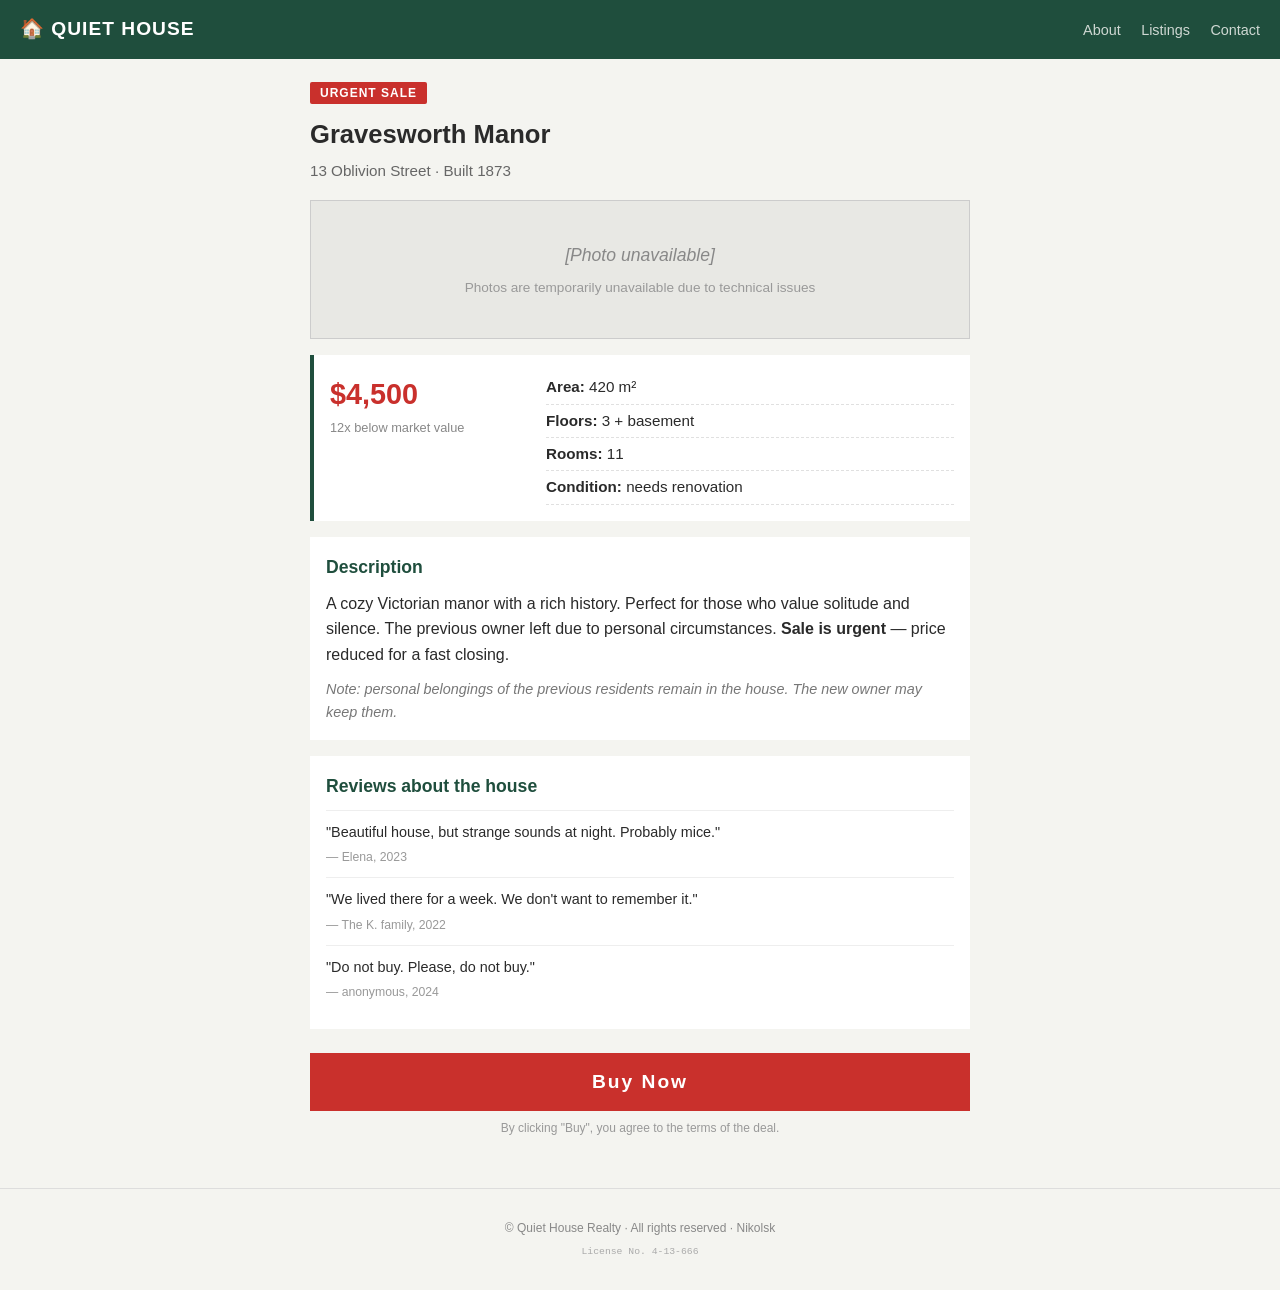
<file: Index.html>
<!DOCTYPE html>
<html lang="en">
<head>
    <meta charset="UTF-8">
    <meta name="viewport" content="width=device-width, initial-scale=1.0">
    <title>Quiet House — Real Estate</title>
    <link rel="stylesheet" href="style.css">
</head>
<body>
    <header class="topbar">
        <div class="logo">🏠 QUIET HOUSE</div>
        <nav>
            <a href="#">About</a>
            <a href="#">Listings</a>
            <a href="#">Contact</a>
        </nav>
    </header>

    <main class="listing">
        <div class="listing-header">
            <span class="badge">URGENT SALE</span>
            <h1>Gravesworth Manor</h1>
            <p class="address">13 Oblivion Street · Built 1873</p>
        </div>

        <div class="photo-main">
            <div class="photo-placeholder">[Photo unavailable]</div>
            <p class="photo-note">Photos are temporarily unavailable due to technical issues</p>
        </div>

        <div class="details">
            <div class="price-block">
                <span class="price">$4,500</span>
                <span class="price-note">12x below market value</span>
            </div>
            <ul class="specs">
                <li><b>Area:</b> 420 m²</li>
                <li><b>Floors:</b> 3 + basement</li>
                <li><b>Rooms:</b> 11</li>
                <li><b>Condition:</b> needs renovation</li>
            </ul>
        </div>

        <div class="description">
            <h2>Description</h2>
            <p>A cozy Victorian manor with a rich history. Perfect for those 
               who value solitude and silence. The previous owner left due to 
               personal circumstances. <b>Sale is urgent</b> — price reduced for a fast closing.</p>
            <p class="subtle">Note: personal belongings of the previous residents remain 
               in the house. The new owner may keep them.</p>
        </div>

        <div class="reviews">
            <h2>Reviews about the house</h2>
            <div class="review">
                <p>"Beautiful house, but strange sounds at night. Probably mice."</p>
                <span>— Elena, 2023</span>
            </div>
            <div class="review">
                <p>"We lived there for a week. We don't want to remember it."</p>
                <span>— The K. family, 2022</span>
            </div>
            <div class="review">
                <p>"Do not buy. Please, do not buy."</p>
                <span>— anonymous, 2024</span>
            </div>
        </div>

        <button class="buy-button" id="buy-btn">
            Buy Now
        </button>
        <p class="buy-note">By clicking "Buy", you agree to the terms of the deal.</p>
    </main>

    <footer>
        <p>© Quiet House Realty · All rights reserved · Nikolsk</p>
        <p class="footer-hint">License No. 4-13-666</p>
    </footer>

    <script src="script.js"></script>
</body>
</html>
</file>
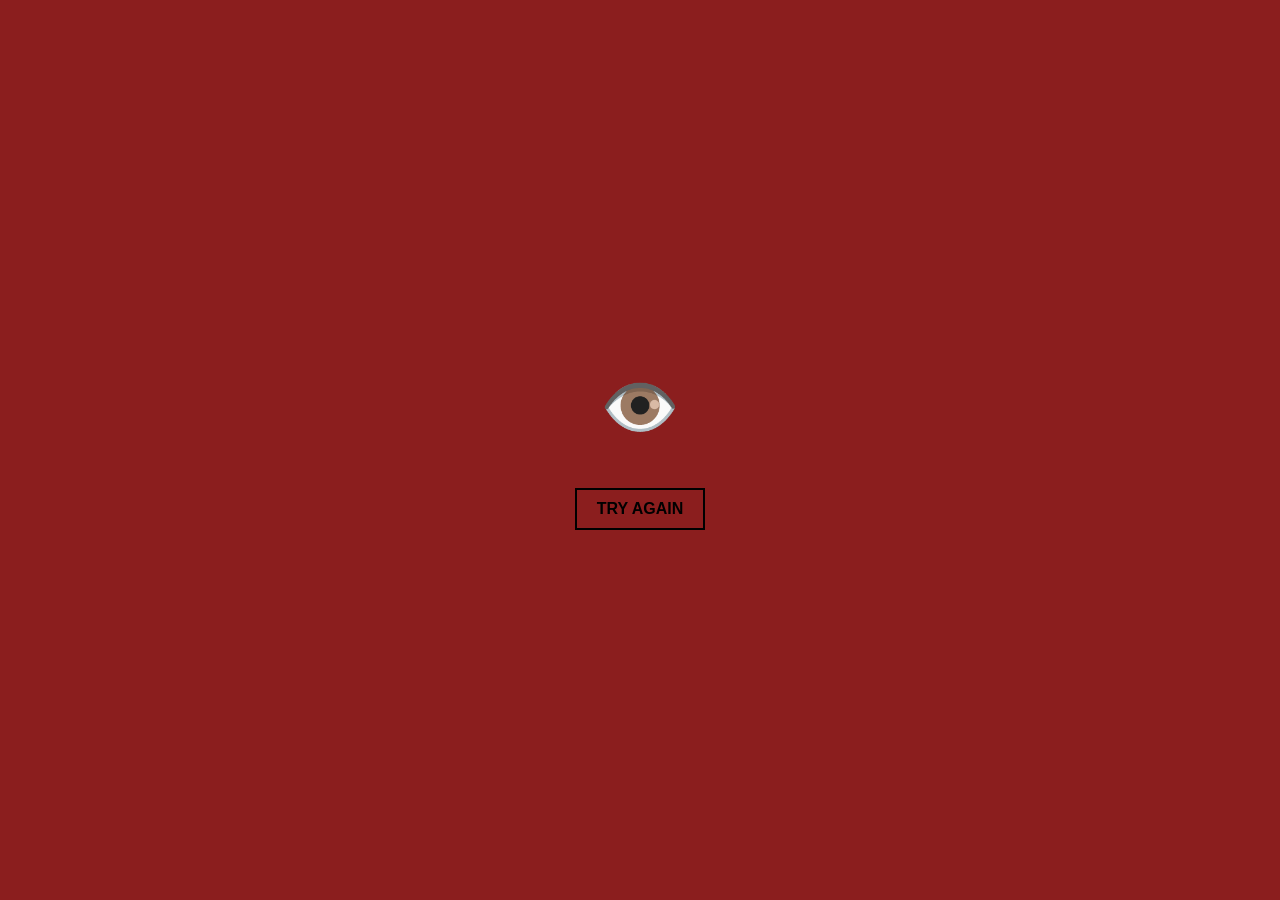
<file: death.html>
<!DOCTYPE html>
<html lang="en">
<head>
    <meta charset="UTF-8">
    <meta name="viewport" content="width=device-width, initial-scale=1.0, maximum-scale=1.0, user-scalable=no">
    <title>Error</title>
    <link rel="stylesheet" href="game.css">
    <style>
        body { background: #8b1e1e; color: #000; }
        .death-screen {
            display: flex;
            flex-direction: column;
            justify-content: center;
            align-items: center;
            height: 100vh;
            text-align: center;
        }
        .eye {
            font-size: 4em;
            animation: blink 2s infinite;
        }
        .return-btn {
            margin-top: 40px;
            color: #000;
            text-decoration: none;
            border: 2px solid #000;
            padding: 10px 20px;
            font-weight: bold;
            font-family: sans-serif;
        }
    </style>
</head>
<body>
    <div class="death-screen">
        <div class="eye">👁️</div>
        <a href="index.html" class="return-btn">TRY AGAIN</a>
    </div>
    
    <script>
        // Записываем смерть в память
        let deaths = parseInt(localStorage.getItem('deaths') || '0');
        localStorage.setItem('deaths', deaths + 1);
    </script>
</body>
</html>
</file>
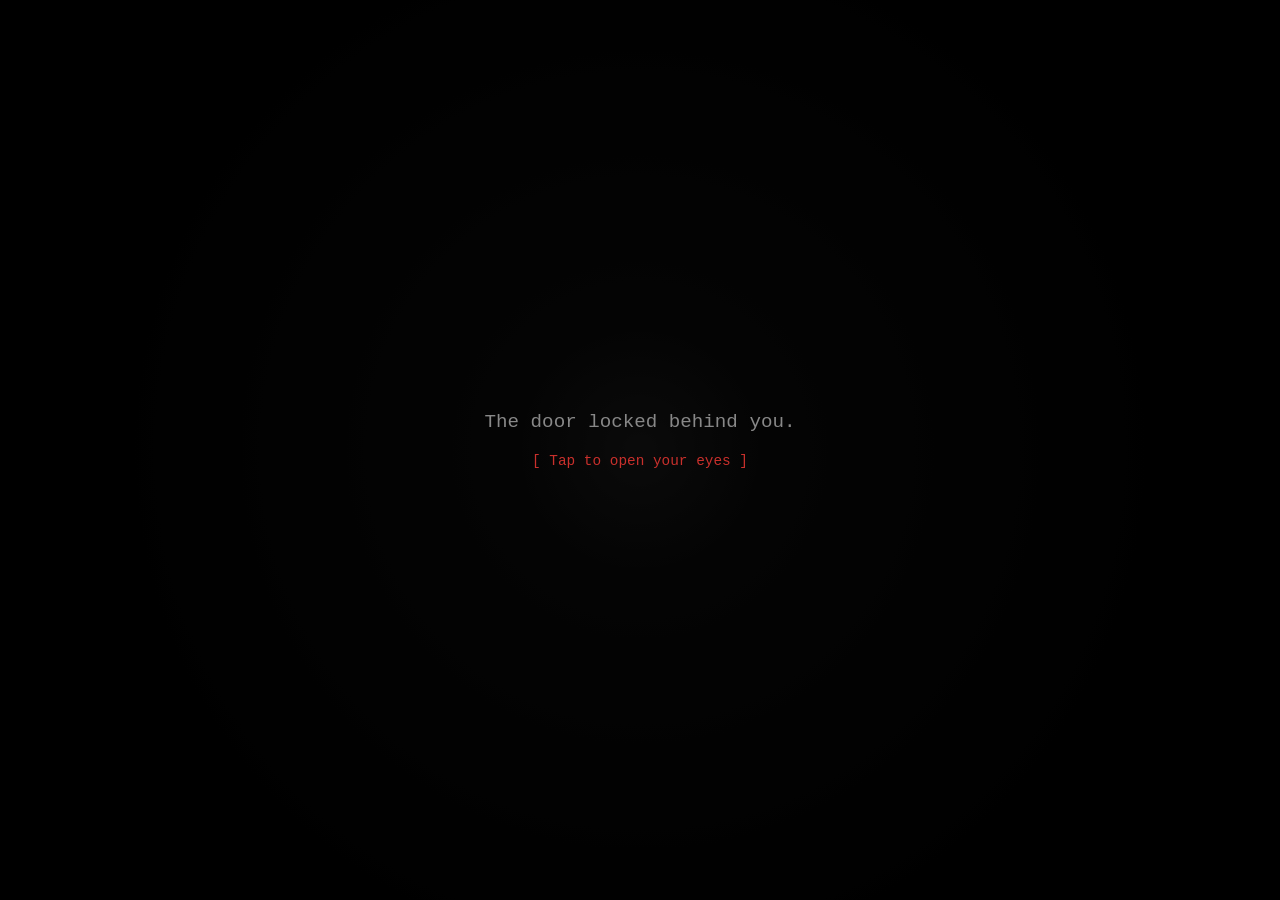
<file: house.html>
<!DOCTYPE html>
<html lang="en">
<head>
    <meta charset="UTF-8">
    <meta name="viewport" content="width=device-width, initial-scale=1.0, maximum-scale=1.0, user-scalable=no">
    <title>House</title>
    <link rel="stylesheet" href="game.css">
</head>
<body>
    <div class="game-container" id="game">
        <!-- Фон комнаты -->
        <div class="room-bg"></div>
        <div class="flicker-light"></div>

        <!-- Стартовый экран -->
        <div class="intro" id="intro" onclick="startGame()">
            <p>The door locked behind you.</p>
            <p class="tap-hint">[ Tap to open your eyes ]</p>
        </div>

        <!-- Интерактивные зоны (появятся после клика) -->
        <div id="hotspots" style="display:none;">
            <div class="hotspot left-zone" onclick="goSafe('living')"></div>
            <div class="hotspot center-zone" onclick="triggerTrap()"></div>
            <div class="hotspot right-zone" onclick="goSafe('stairs')"></div>
        </div>

        <!-- Красная вспышка -->
        <div class="flash" id="flash"></div>
    </div>

    <script>
        localStorage.setItem('bought_house', 'true');

        function startGame() {
            // Прячем интро
            document.getElementById('intro').style.display = 'none';
            // Показываем зоны для кликов
            document.getElementById('hotspots').style.display = 'block';
        }

        function goSafe(place) {
            document.body.style.opacity = '0';
            document.body.style.transition = 'opacity 1s';
            setTimeout(() => {
                alert("You moved to the " + place + ". (Scene coming soon)");
                document.body.style.opacity = '1';
            }, 1000);
        }

        function triggerTrap() {
            const flash = document.getElementById('flash');
            const game = document.getElementById('game');
            
            // Тряска
            game.style.animation = 'shake 0.5s infinite';
            // Вспышка
            flash.style.opacity = '1';
            
            setTimeout(() => {
                window.location.href = 'death.html';
            }, 1000);
        }
    </script>
</body>
</html>
</file>
<file: style.css>
* { box-sizing: border-box; margin: 0; padding: 0; }

body {
    font-family: -apple-system, 'Segoe UI', Roboto, sans-serif;
    background: #f4f4f0;
    color: #2a2a2a;
    line-height: 1.6;
}

.topbar {
    background: #1f4e3d;
    color: #fff;
    padding: 14px 20px;
    display: flex;
    justify-content: space-between;
    align-items: center;
    flex-wrap: wrap;
}
.logo { font-size: 1.2em; font-weight: bold; letter-spacing: 1px; }
.topbar nav a { color: #cfd8d3; margin-left: 16px; text-decoration: none; font-size: 0.9em; }

.listing {
    max-width: 700px;
    margin: 0 auto;
    padding: 20px;
}

.listing-header { margin-bottom: 16px; }
.badge {
    background: #c9302c;
    color: #fff;
    padding: 4px 10px;
    font-size: 0.75em;
    font-weight: bold;
    letter-spacing: 1px;
    border-radius: 2px;
}
.listing-header h1 { margin: 10px 0 4px; font-size: 1.6em; }
.address { color: #666; font-size: 0.95em; }

.photo-main {
    background: #e8e8e4;
    border: 1px solid #ccc;
    padding: 40px 20px;
    text-align: center;
    margin: 16px 0;
}
.photo-placeholder { font-size: 1.1em; color: #888; font-style: italic; }
.photo-note { font-size: 0.85em; color: #999; margin-top: 8px; }

.details {
    display: flex;
    flex-wrap: wrap;
    gap: 16px;
    background: #fff;
    padding: 16px;
    border-left: 4px solid #1f4e3d;
    margin: 16px 0;
}
.price-block { min-width: 200px; }
.price { display: block; font-size: 1.8em; color: #c9302c; font-weight: bold; }
.price-note { display: block; font-size: 0.8em; color: #888; }
.specs { list-style: none; flex: 1; font-size: 0.95em; }
.specs li { padding: 4px 0; border-bottom: 1px dashed #e0e0e0; }

.description { background: #fff; padding: 16px; margin: 16px 0; }
.description h2 { font-size: 1.1em; margin-bottom: 10px; color: #1f4e3d; }
.subtle { font-style: italic; color: #777; font-size: 0.9em; margin-top: 10px; }

.reviews { background: #fff; padding: 16px; margin: 16px 0; }
.reviews h2 { font-size: 1.1em; margin-bottom: 10px; color: #1f4e3d; }
.review { border-top: 1px solid #eee; padding: 10px 0; font-size: 0.9em; }
.review span { display: block; color: #999; font-size: 0.85em; margin-top: 4px; }

.buy-button {
    display: block;
    width: 100%;
    background: #c9302c;
    color: #fff;
    border: none;
    padding: 18px;
    font-size: 1.2em;
    font-weight: bold;
    letter-spacing: 2px;
    cursor: pointer;
    margin: 24px 0 8px;
}
.buy-button:active { background: #a02520; }
.buy-note { text-align: center; font-size: 0.75em; color: #999; }

footer {
    text-align: center;
    padding: 30px 20px;
    font-size: 0.75em;
    color: #888;
    border-top: 1px solid #ddd;
    margin-top: 30px;
}
.footer-hint { font-family: monospace; color: #aaa; margin-top: 6px; }
</file>
<file: game.css>
* { box-sizing: border-box; margin: 0; padding: 0; }

body {
    background: #000;
    color: #fff;
    font-family: 'Courier New', monospace;
    height: 100vh;
    overflow: hidden;
    touch-action: manipulation;
}

.game-container {
    position: relative;
    width: 100vw;
    height: 100vh;
    background: #000;
}

/* Темный фон комнаты */
.room-bg {
    position: absolute;
    width: 100%;
    height: 100%;
    background: 
        radial-gradient(circle at 50% 50%, #1a1a1a 0%, #000 70%);
    z-index: 1;
}

/* Мерцающий свет, чтобы показать, что игра работает */
.flicker-light {
    position: absolute;
    top: 50%;
    left: 50%;
    width: 250px;
    height: 250px;
    background: radial-gradient(circle, rgba(200, 200, 200, 0.15) 0%, rgba(0,0,0,0) 70%);
    transform: translate(-50%, -50%);
    animation: flicker 3s infinite alternate;
    pointer-events: none;
    z-index: 2;
}

/* Стартовый экран */
.intro {
    position: absolute;
    top: 0; left: 0; width: 100%; height: 100%;
    display: flex;
    flex-direction: column;
    justify-content: center;
    align-items: center;
    background: rgba(0,0,0,0.8);
    z-index: 50;
    text-align: center;
    padding: 20px;
}
.intro p { color: #888; font-size: 1.2em; margin-bottom: 20px; }
.tap-hint {
    color: #c9302c !important;
    font-size: 0.9em !important;
    animation: blink 1.5s infinite;
}

/* Кликабельные зоны */
#hotspots {
    position: absolute;
    top: 0; left: 0; width: 100%; height: 100%;
    z-index: 10;
}

.hotspot {
    position: absolute;
    top: 0;
    bottom: 0;
    cursor: pointer;
}

.left-zone { left: 0; width: 33.3%; }
.center-zone { left: 33.3%; width: 33.3%; }
.right-zone { right: 0; width: 33.3%; }

/* Подсветка при нажатии */
.hotspot:active {
    background: rgba(255, 255, 255, 0.05);
}

/* Вспышка */
.flash {
    position: absolute;
    top: 0; left: 0; width: 100%; height: 100%;
    background: #c9302c;
    opacity: 0;
    pointer-events: none;
    z-index: 100;
    transition: opacity 0.1s;
}

/* Анимации */
@keyframes flicker {
    0% { opacity: 0.3; transform: translate(-50%, -50%) scale(1); }
    50% { opacity: 1; transform: translate(-50%, -50%) scale(1.1); }
    100% { opacity: 0.5; transform: translate(-50%, -50%) scale(0.9); }
}

@keyframes blink {
    0%, 100% { opacity: 1; }
    50% { opacity: 0; }
}

@keyframes shake {
    0% { transform: translate(0, 0) rotate(0deg); }
    20% { transform: translate(-10px, 10px) rotate(-2deg); }
    40% { transform: translate(10px, -10px) rotate(2deg); }
    60% { transform: translate(-10px, -10px) rotate(0deg); }
    80% { transform: translate(10px, 10px) rotate(2deg); }
    100% { transform: translate(0, 0) rotate(0deg); }
}
</file>
